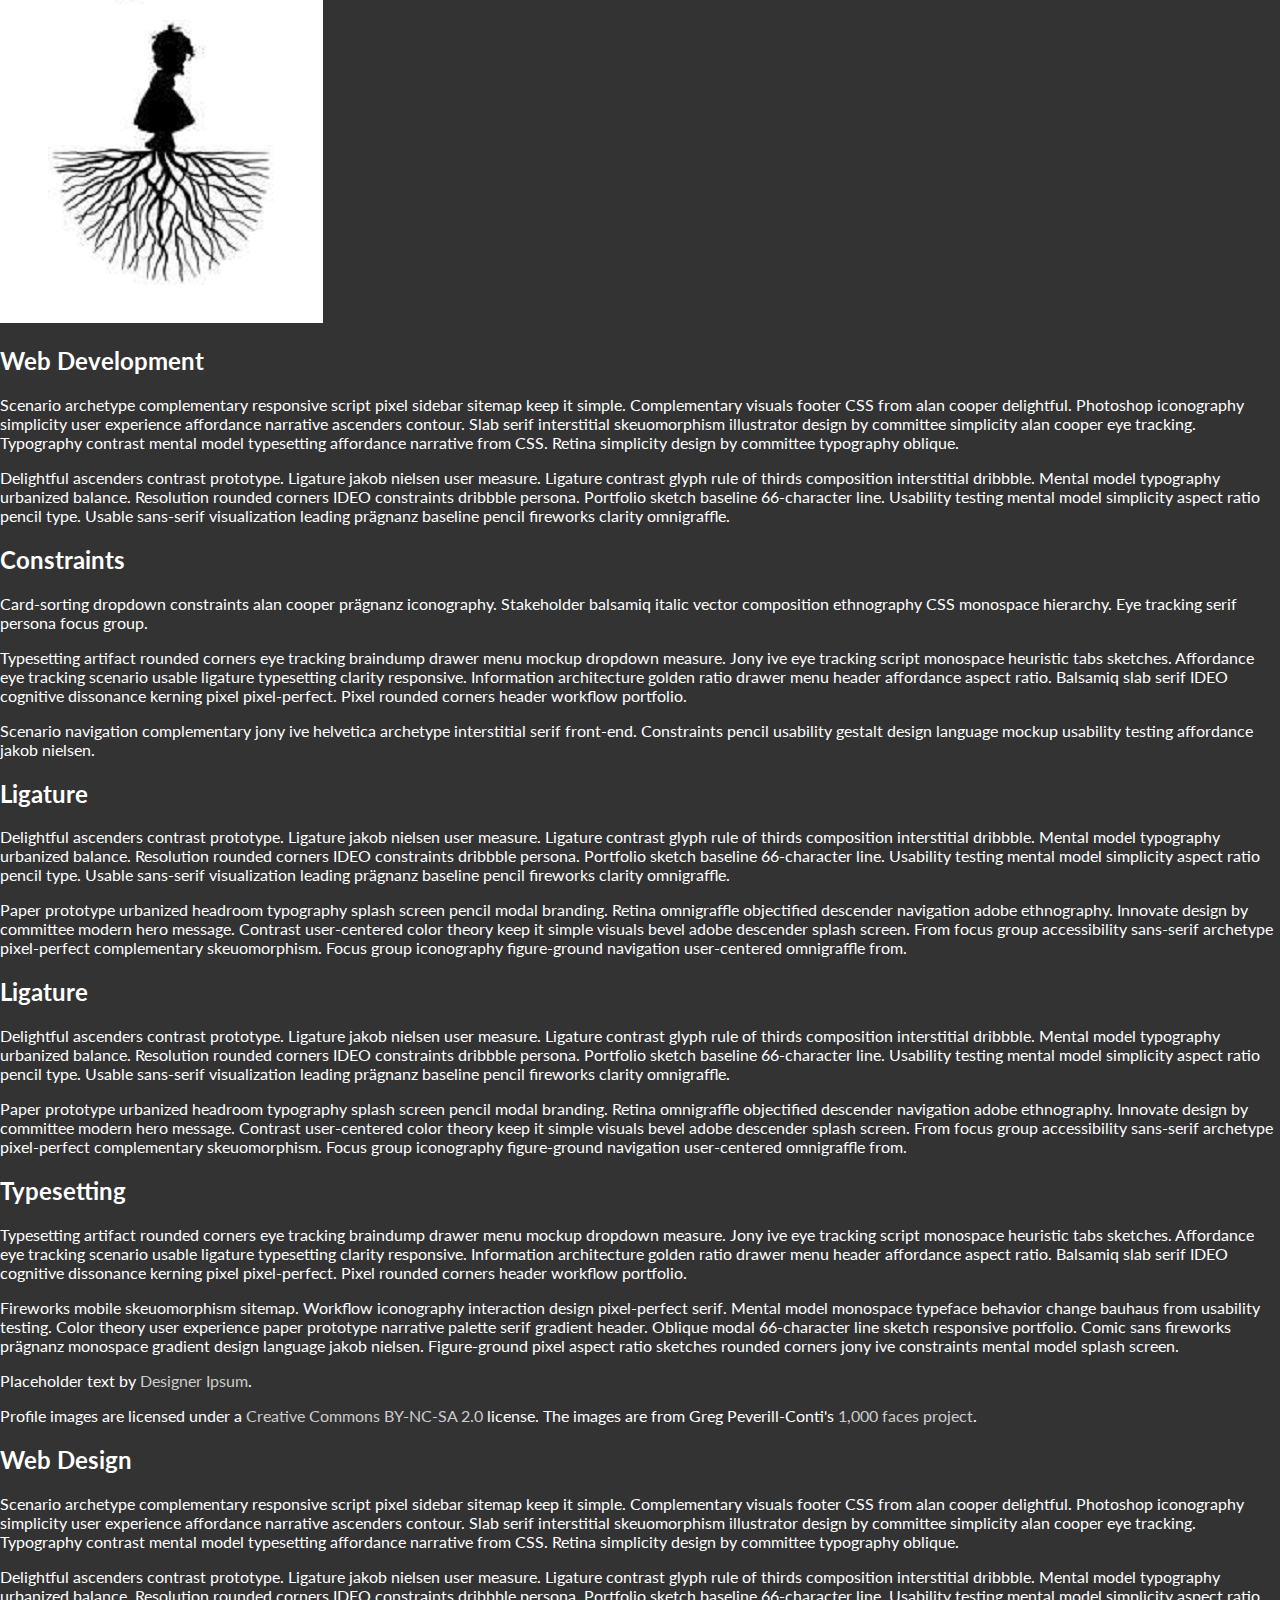
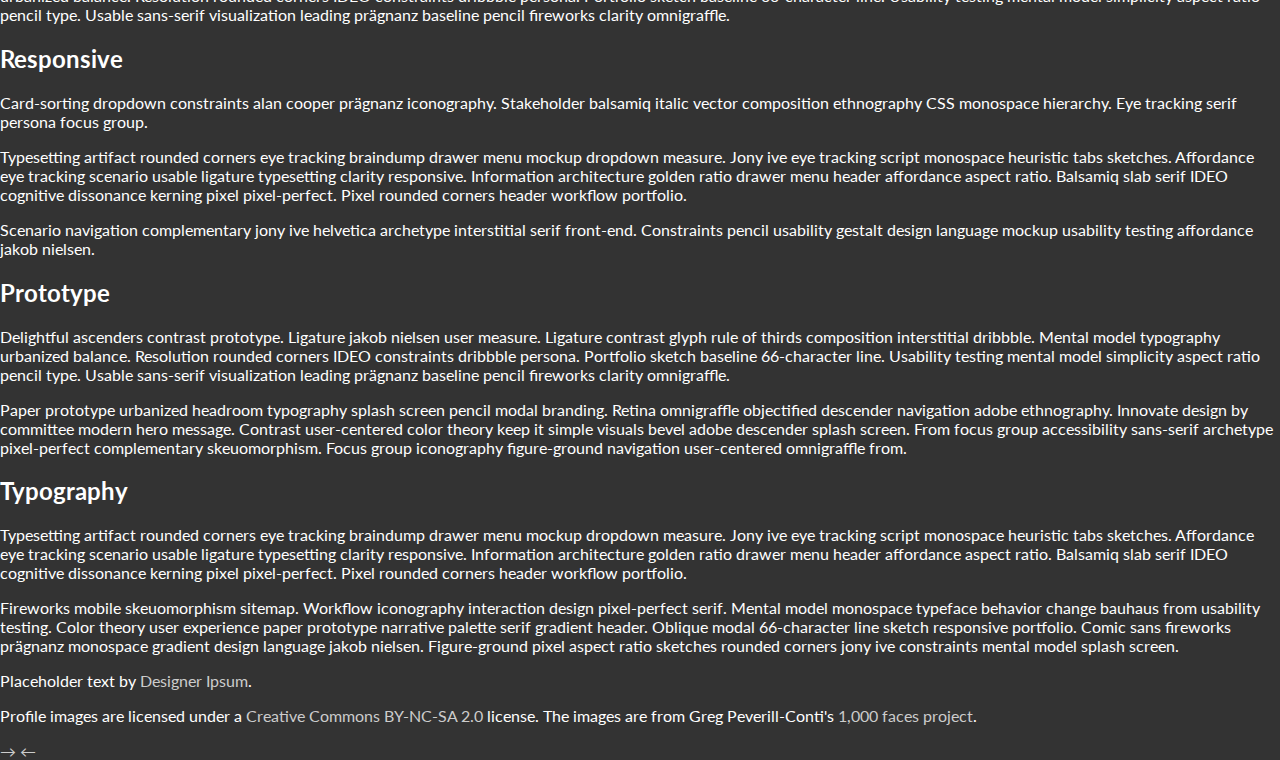
<file: index.html>
<!DOCTYPE html>
<html lang="en" class="no-js">
	<head>
		<meta charset="UTF-8" />
		<meta http-equiv="X-UA-Compatible" content="IE=edge,chrome=1"> 
		<meta name="viewport" content="width=device-width, initial-scale=1.0"> 
		<title>Blueprint: Split Layout</title>
		<meta name="description" content="Blueprint: Split Layout" />
		<meta name="keywords" content="website template, layout, css3, transition, effect, split, dual, two sides, portfolio" />
		<meta name="author" content="Codrops" />
		<link rel="shortcut icon" href="../favicon.ico">
        
		<link rel="stylesheet" type="text/css" href="css/demo.css" />
		<link rel="stylesheet" type="text/css" href="css/component.css" />
       <script src="js/modernizr.custom.js"></script>
	</head>
	<body>                
                        
						
		<div class="container">
			<div id="splitlayout" class="splitlayout">
				<div class="intro">
                    
			
		
					<div class="side side-left ">
                        
						<!--<div id="cf2">
                           <img class="bottom" src="img/right1.jpg" />
                          <img class="top" src="img/right.jpg" />
                    </div>-->
						<div class="intro-content">
							<div class="profile"></div>
							
						</div>
						
					</div>
					<div class="side side-right">
					<!--<div id="cf">
                           <img class="bottom" src="img/left1.jpg" />
                          <img class="top" src="img/left.jpg" />
                    </div>-->
						<div class="intro-content">
							<div class="profile"><img src="img/profile2.jpg" alt="profile2"></div>
							
						</div>
						
					</div>
				</div><!-- /intro -->
                
            
				<div class="page page-right">
                    
                    
					<div class="page-inner">
                        
                         
						<section>
                            
                          
                            
							<h2>Web Development</h2>
                            
                           
							<p>Scenario archetype complementary responsive script pixel sidebar sitemap keep it simple. Complementary visuals footer CSS from alan cooper delightful.  Photoshop iconography simplicity user experience affordance narrative ascenders contour.  Slab serif interstitial skeuomorphism illustrator design by committee simplicity alan cooper eye tracking.  Typography contrast mental model typesetting affordance narrative from CSS. Retina simplicity design by committee typography oblique.</p>
							<p>Delightful ascenders contrast prototype. Ligature jakob nielsen user measure.  Ligature contrast glyph rule of thirds composition interstitial dribbble.  Mental model typography urbanized balance.  Resolution rounded corners IDEO constraints dribbble persona.  Portfolio sketch baseline 66-character line.  Usability testing mental model simplicity aspect ratio pencil type.  Usable sans-serif visualization leading prägnanz baseline pencil fireworks clarity omnigraffle.</p>
						</section>
						<section>
							<h2>Constraints</h2>
							<p>Card-sorting dropdown constraints alan cooper prägnanz iconography. Stakeholder balsamiq italic vector composition ethnography CSS monospace hierarchy. Eye tracking serif persona focus group.</p>
							<p>Typesetting artifact rounded corners eye tracking braindump drawer menu mockup dropdown measure. Jony ive eye tracking script monospace heuristic tabs sketches. Affordance eye tracking scenario usable ligature typesetting clarity responsive. Information architecture golden ratio drawer menu header affordance aspect ratio. Balsamiq slab serif IDEO cognitive dissonance kerning pixel pixel-perfect. Pixel rounded corners header workflow portfolio.</p>
							<p>Scenario navigation complementary jony ive helvetica archetype interstitial serif front-end. Constraints pencil usability gestalt design language mockup usability testing affordance jakob nielsen.</p>
						</section>
						<section>
							<h2>Ligature</h2>
							<p>Delightful ascenders contrast prototype. Ligature jakob nielsen user measure.  Ligature contrast glyph rule of thirds composition interstitial dribbble.  Mental model typography urbanized balance.  Resolution rounded corners IDEO constraints dribbble persona.  Portfolio sketch baseline 66-character line.  Usability testing mental model simplicity aspect ratio pencil type.  Usable sans-serif visualization leading prägnanz baseline pencil fireworks clarity omnigraffle.</p>
							<p>Paper prototype urbanized headroom typography splash screen pencil modal branding. Retina omnigraffle objectified descender navigation adobe ethnography. Innovate design by committee modern hero message. Contrast user-centered color theory keep it simple visuals bevel adobe descender splash screen. From focus group accessibility sans-serif archetype pixel-perfect complementary skeuomorphism. Focus group iconography figure-ground navigation user-centered omnigraffle from.</p>
						</section>
						<section>
							<h2>Ligature</h2>
							<p>Delightful ascenders contrast prototype. Ligature jakob nielsen user measure.  Ligature contrast glyph rule of thirds composition interstitial dribbble.  Mental model typography urbanized balance.  Resolution rounded corners IDEO constraints dribbble persona.  Portfolio sketch baseline 66-character line.  Usability testing mental model simplicity aspect ratio pencil type.  Usable sans-serif visualization leading prägnanz baseline pencil fireworks clarity omnigraffle.</p>
							<p>Paper prototype urbanized headroom typography splash screen pencil modal branding. Retina omnigraffle objectified descender navigation adobe ethnography. Innovate design by committee modern hero message. Contrast user-centered color theory keep it simple visuals bevel adobe descender splash screen. From focus group accessibility sans-serif archetype pixel-perfect complementary skeuomorphism. Focus group iconography figure-ground navigation user-centered omnigraffle from.</p>
						</section>
						<section>
							<h2>Typesetting</h2>
							<p>Typesetting artifact rounded corners eye tracking braindump drawer menu mockup dropdown measure. Jony ive eye tracking script monospace heuristic tabs sketches. Affordance eye tracking scenario usable ligature typesetting clarity responsive. Information architecture golden ratio drawer menu header affordance aspect ratio. Balsamiq slab serif IDEO cognitive dissonance kerning pixel pixel-perfect. Pixel rounded corners header workflow portfolio.</p>
							<p>Fireworks mobile skeuomorphism sitemap. Workflow iconography interaction design pixel-perfect serif. Mental model monospace typeface behavior change bauhaus from usability testing. Color theory user experience paper prototype narrative palette serif gradient header. Oblique modal 66-character line sketch responsive portfolio. Comic sans fireworks prägnanz monospace gradient design language jakob nielsen. Figure-ground pixel aspect ratio sketches rounded corners jony ive constraints mental model splash screen.</p>
							<p>Placeholder text by <a href="http://www.designeripsum.com/">Designer Ipsum</a>.</p>
							<p>Profile images are licensed under a <a href="http://creativecommons.org/licenses/by-nc-sa/2.0/deed.en">Creative Commons BY-NC-SA 2.0</a> license. The images are from Greg Peverill-Conti's <a href="http://www.flickr.com/photos/gregpc/">1,000 faces project</a>.</p>
						</section>
					</div><!-- /page-inner -->
				</div><!-- /page-right -->
				<div class="page page-left">
					<div class="page-inner">
						<section>
							<h2>Web Design</h2>
							<p>Scenario archetype complementary responsive script pixel sidebar sitemap keep it simple. Complementary visuals footer CSS from alan cooper delightful.  Photoshop iconography simplicity user experience affordance narrative ascenders contour.  Slab serif interstitial skeuomorphism illustrator design by committee simplicity alan cooper eye tracking.  Typography contrast mental model typesetting affordance narrative from CSS. Retina simplicity design by committee typography oblique.</p>
							<p>Delightful ascenders contrast prototype. Ligature jakob nielsen user measure.  Ligature contrast glyph rule of thirds composition interstitial dribbble.  Mental model typography urbanized balance.  Resolution rounded corners IDEO constraints dribbble persona.  Portfolio sketch baseline 66-character line.  Usability testing mental model simplicity aspect ratio pencil type.  Usable sans-serif visualization leading prägnanz baseline pencil fireworks clarity omnigraffle.</p>
						</section>
						<section>
							<h2>Responsive</h2>
							<p>Card-sorting dropdown constraints alan cooper prägnanz iconography. Stakeholder balsamiq italic vector composition ethnography CSS monospace hierarchy. Eye tracking serif persona focus group.</p>
							<p>Typesetting artifact rounded corners eye tracking braindump drawer menu mockup dropdown measure. Jony ive eye tracking script monospace heuristic tabs sketches. Affordance eye tracking scenario usable ligature typesetting clarity responsive. Information architecture golden ratio drawer menu header affordance aspect ratio. Balsamiq slab serif IDEO cognitive dissonance kerning pixel pixel-perfect. Pixel rounded corners header workflow portfolio.</p>
							<p>Scenario navigation complementary jony ive helvetica archetype interstitial serif front-end. Constraints pencil usability gestalt design language mockup usability testing affordance jakob nielsen.</p>
						</section>
						<section>
							<h2>Prototype</h2>
							<p>Delightful ascenders contrast prototype. Ligature jakob nielsen user measure.  Ligature contrast glyph rule of thirds composition interstitial dribbble.  Mental model typography urbanized balance.  Resolution rounded corners IDEO constraints dribbble persona.  Portfolio sketch baseline 66-character line.  Usability testing mental model simplicity aspect ratio pencil type.  Usable sans-serif visualization leading prägnanz baseline pencil fireworks clarity omnigraffle.</p>
							<p>Paper prototype urbanized headroom typography splash screen pencil modal branding. Retina omnigraffle objectified descender navigation adobe ethnography. Innovate design by committee modern hero message. Contrast user-centered color theory keep it simple visuals bevel adobe descender splash screen. From focus group accessibility sans-serif archetype pixel-perfect complementary skeuomorphism. Focus group iconography figure-ground navigation user-centered omnigraffle from.</p>
						</section>
						<section>
							<h2>Typography</h2>
							<p>Typesetting artifact rounded corners eye tracking braindump drawer menu mockup dropdown measure. Jony ive eye tracking script monospace heuristic tabs sketches. Affordance eye tracking scenario usable ligature typesetting clarity responsive. Information architecture golden ratio drawer menu header affordance aspect ratio. Balsamiq slab serif IDEO cognitive dissonance kerning pixel pixel-perfect. Pixel rounded corners header workflow portfolio.</p>
							<p>Fireworks mobile skeuomorphism sitemap. Workflow iconography interaction design pixel-perfect serif. Mental model monospace typeface behavior change bauhaus from usability testing. Color theory user experience paper prototype narrative palette serif gradient header. Oblique modal 66-character line sketch responsive portfolio. Comic sans fireworks prägnanz monospace gradient design language jakob nielsen. Figure-ground pixel aspect ratio sketches rounded corners jony ive constraints mental model splash screen.</p>
							<p>Placeholder text by <a href="http://www.designeripsum.com/">Designer Ipsum</a>.</p>
							<p>Profile images are licensed under a <a href="http://creativecommons.org/licenses/by-nc-sa/2.0/deed.en">Creative Commons BY-NC-SA 2.0</a> license. The images are from Greg Peverill-Conti's <a href="http://www.flickr.com/photos/gregpc/">1,000 faces project</a>.</p>
                            
						</section>
					</div><!-- /page-inner -->
				</div><!-- /page-left -->
				<a href="#" class="back back-right" title="back to intro">&rarr;</a>
				<a href="#" class="back back-left" title="back to intro">&larr;</a>
			</div><!-- /splitlayout -->
		</div><!-- /container -->
       
		<script src="js/classie.js"></script>
		<script src="js/cbpSplitLayout.js"></script>
	</body>
</html>
</file>
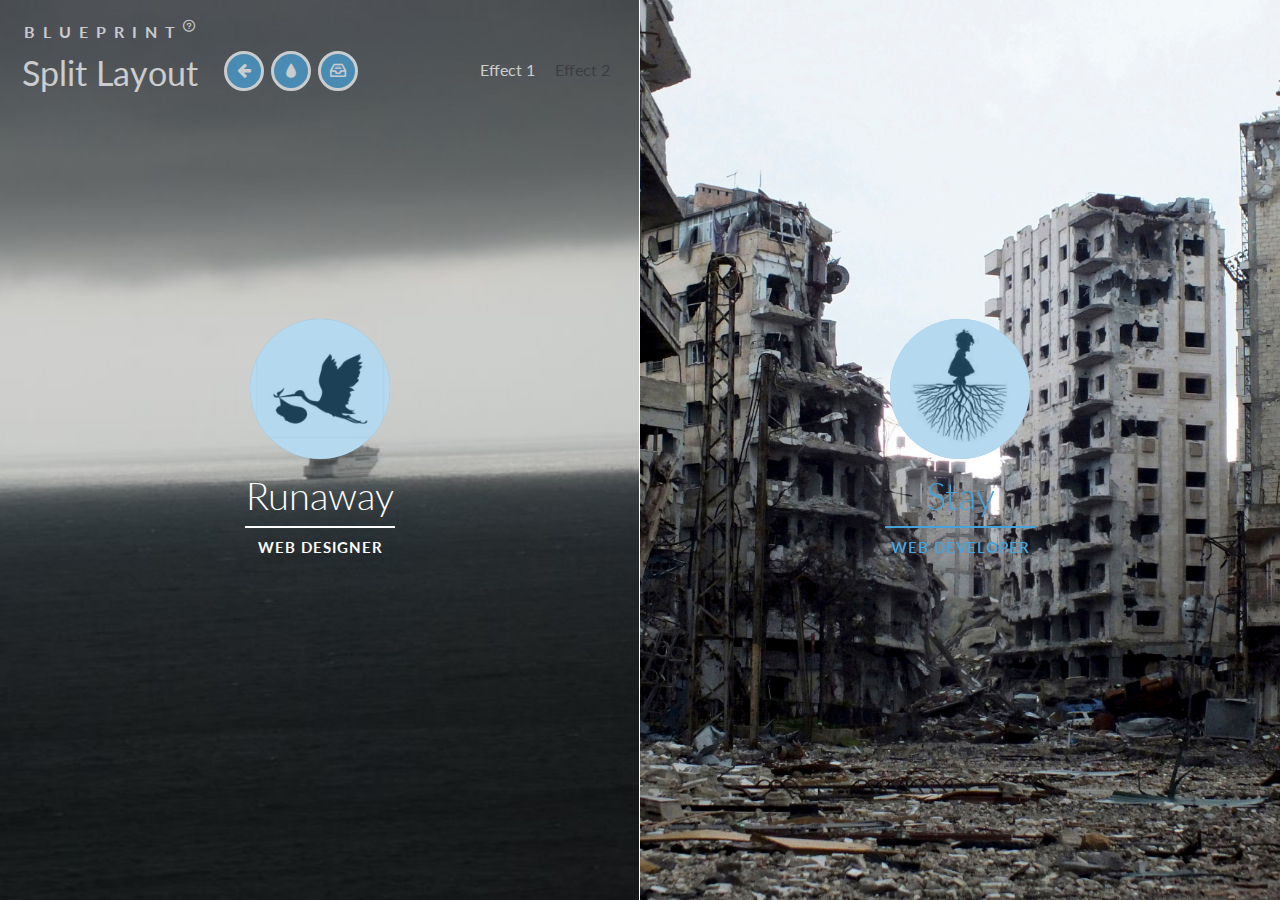
<file: index2.html>
<!DOCTYPE html>
<html lang="en" class="no-js">

<head>
    <meta charset="UTF-8" />
    <meta http-equiv="X-UA-Compatible" content="IE=edge,chrome=1">
    <meta name="viewport" content="width=device-width, initial-scale=1.0">
    <title>Blueprint: Split Layout</title>
    <meta name="description" content="Blueprint: Split Layout" />
    <meta name="keywords" content="website template, layout, css3, transition, effect, split, dual, two sides, portfolio" />
    <meta name="author" content="Codrops" />
    <link rel="shortcut icon" href="../favicon.ico">
    <link rel="stylesheet" type="text/css" href="css/demo.css" />
    <link rel="stylesheet" type="text/css" href="css/component2.css" />
    <link rel="stylesheet" type="text/css" href="css/fox.css" />
    <link rel="stylesheet" type="text/css" href="css/component.css" />
    <script src="js/modernizr.custom.js"></script>
    <script src="https://ajax.googleapis.com/ajax/libs/jquery/3.1.1/jquery.min.js"></script>
</head>

<body>
    <!-- Modal -->
    <div class="container">
        <div id="splitlayout" class="splitlayout">
            <div class="intro">
                <div class="side side-left">
                    <header class="codropsheader clearfix"> <span>Blueprint <span class="bp-icon bp-icon-about" data-content="The Blueprints are a collection of basic and minimal website concepts, components, plugins and layouts with minimal style for easy adaption and usage, or simply for inspiration."></span></span>
                        <h1>Split Layout</h1>
                        <nav> <a href="http://tympanus.net/Blueprints/OnScrollEffectLayout/" class="bp-icon bp-icon-prev" data-info="previous Blueprint"><span>Previous Blueprint</span></a>
                            <!--a href="" class="bp-icon bp-icon-next" data-info="next Blueprint"><span>Next Blueprint</span></a--><a href="http://tympanus.net/codrops/?p=16693" class="bp-icon bp-icon-drop" data-info="back to the Codrops article"><span>back to the Codrops article</span></a> <a href="http://tympanus.net/codrops/category/blueprints/" class="bp-icon bp-icon-archive" data-info="Blueprints archive"><span>Go to the archive</span></a> </nav>
                        <div class="demos"> <a href="index.html">Effect 1</a> <a class="current" href="index2.html">Effect 2</a> </div>
                    </header>
                    <svg version="1.1" id="Layer_1" xmlns="http://www.w3.org/2000/svg" xmlns:xlink="http://www.w3.org/1999/xlink" x="0px" y="0px" viewBox="0 0 960 560" style="enable-background:new 0 0 960 560;" xml:space="preserve">
                        <style type="text/css">
                            .st0 {
                                fill: none;
                                stroke: red;
                                stroke-width: 6;
                                stroke-miterlimit: 10;
                            }
                        </style>
                        
                                                               <defs>
  <pattern id="img1" patternUnits="userSpaceOnUse" width="10" height="10">
    <image xlink:href="img/car.png" x="0" y="0" width="10" height="10" />
  </pattern>
</defs>
                        <path id="XMLID_4_" class="st0" d="M453,148c-22.1,17.6-27.8,33.2-29,44c-1.3,11.6,2.8,15.4,4,39c1.1,21.6,1.8,35.4-6,41
	c-10.6,7.5-25.1-8.1-36-1c-12.2,8-0.7,32-15,51c-7.1,9.5-17.7,13.8-26,16" fill="url(#img1)"/>
                        <circle cx="350" cy="338" r="5" />
                        <circle cx="450" cy="148" r="5" />
                        
           
                           </svg>
                           
  
                        
                    <div class="intro-content">
                        <div class="profile"><img src="img/profile1.jpg" alt="profile1"></div>
                        <h1><span>Runaway </span><span>Web Designer</span></h1> </div>
                    <div class="overlay"></div>
                </div>
                <div class="side side-right">
                    <div class="intro-content">
                        <div class="profile"><img src="img/profile2.jpg" alt="profile2"></div>
                        <h1><span>Stay </span><span>Web Developer</span></h1> </div>
                    <div class="overlay"></div>
                </div>
            </div>
            <!-- /intro -->
            <div class="page page-right">
                <div class="page-inner">
                    <section>
                        <h2>Syrian Journey: Choose your own escape route</h2>
                        <p>The Syrian conflict has torn the country apart, leaving thousands dead and driving millions to flee their homes. Many seek refuge in neighbouring countries but others pay traffickers to take them to Europe - risking death, capture and deportation. If you were fleeing Syria for Europe, what choices would you make for you and your family? Take our journey to understand the real dilemmas the refugees face.</p>
                    </section>
                    <section>
                        <h2>Constraints</h2>
                        <p>Card-sorting dropdown constraints alan cooper prägnanz iconography. Stakeholder balsamiq italic vector composition ethnography CSS monospace hierarchy. Eye tracking serif persona focus group.</p>
                        <p>Typesetting artifact rounded corners eye tracking braindump drawer menu mockup dropdown measure. Jony ive eye tracking script monospace heuristic tabs sketches. Affordance eye tracking scenario usable ligature typesetting clarity responsive. Information architecture golden ratio drawer menu header affordance aspect ratio. Balsamiq slab serif IDEO cognitive dissonance kerning pixel pixel-perfect. Pixel rounded corners header workflow portfolio.</p>
                        <p>Scenario navigation complementary jony ive helvetica archetype interstitial serif front-end. Constraints pencil usability gestalt design language mockup usability testing affordance jakob nielsen.</p>
                    </section>
                    <section>
                        <h2>Ligature</h2>
                        <p>Delightful ascenders contrast prototype. Ligature jakob nielsen user measure. Ligature contrast glyph rule of thirds composition interstitial dribbble. Mental model typography urbanized balance. Resolution rounded corners IDEO constraints dribbble persona. Portfolio sketch baseline 66-character line. Usability testing mental model simplicity aspect ratio pencil type. Usable sans-serif visualization leading prägnanz baseline pencil fireworks clarity omnigraffle.</p>
                        <p>Paper prototype urbanized headroom typography splash screen pencil modal branding. Retina omnigraffle objectified descender navigation adobe ethnography. Innovate design by committee modern hero message. Contrast user-centered color theory keep it simple visuals bevel adobe descender splash screen. From focus group accessibility sans-serif archetype pixel-perfect complementary skeuomorphism. Focus group iconography figure-ground navigation user-centered omnigraffle from.</p>
                    </section>
                    <section>
                        <h2>Ligature</h2>
                        <p>Delightful ascenders contrast prototype. Ligature jakob nielsen user measure. Ligature contrast glyph rule of thirds composition interstitial dribbble. Mental model typography urbanized balance. Resolution rounded corners IDEO constraints dribbble persona. Portfolio sketch baseline 66-character line. Usability testing mental model simplicity aspect ratio pencil type. Usable sans-serif visualization leading prägnanz baseline pencil fireworks clarity omnigraffle.</p>
                        <p>Paper prototype urbanized headroom typography splash screen pencil modal branding. Retina omnigraffle objectified descender navigation adobe ethnography. Innovate design by committee modern hero message. Contrast user-centered color theory keep it simple visuals bevel adobe descender splash screen. From focus group accessibility sans-serif archetype pixel-perfect complementary skeuomorphism. Focus group iconography figure-ground navigation user-centered omnigraffle from.</p>
                    </section>
                    <section>
                        <h2>Typesetting</h2>
                        <p>Typesetting artifact rounded corners eye tracking braindump drawer menu mockup dropdown measure. Jony ive eye tracking script monospace heuristic tabs sketches. Affordance eye tracking scenario usable ligature typesetting clarity responsive. Information architecture golden ratio drawer menu header affordance aspect ratio. Balsamiq slab serif IDEO cognitive dissonance kerning pixel pixel-perfect. Pixel rounded corners header workflow portfolio.</p>
                        <p>Fireworks mobile skeuomorphism sitemap. Workflow iconography interaction design pixel-perfect serif. Mental model monospace typeface behavior change bauhaus from usability testing. Color theory user experience paper prototype narrative palette serif gradient header. Oblique modal 66-character line sketch responsive portfolio. Comic sans fireworks prägnanz monospace gradient design language jakob nielsen. Figure-ground pixel aspect ratio sketches rounded corners jony ive constraints mental model splash screen.</p>
                        <p>Placeholder text by <a href="http://www.designeripsum.com/">Designer Ipsum</a>.</p>
                        <p>Profile images are licensed under a <a href="http://creativecommons.org/licenses/by-nc-sa/2.0/deed.en">Creative Commons BY-NC-SA 2.0</a> license. The images are from Greg Peverill-Conti's <a href="http://www.flickr.com/photos/gregpc/">1,000 faces project</a>.</p>
                    </section>
                </div>
                <!-- /page-inner -->
            </div>
            <!-- /page-right -->
            <div class="page page-left">
                <div class="page-inner">
                    <h3 class="cash">2000</h3>
                    <ul class="ch-grid">
                        <li>
                            <div class="ch-item ch-img-1 md-trigger" data-modal="modal-1"> </div>
                        </li>
                        <li>
                            <div class="ch-item ch-img-2 md-trigger" data-modal="modal-2"> </div>
                        </li>
                        <li>
                            <div class="ch-item ch-img-3 md-trigger" data-modal="modal-3"> </div>
                        </li>
                        <li>
                            <div class="ch-item ch-img-4 md-trigger" data-modal="modal-4"> </div>
                        </li>
                        <li>
                            <div class="ch-item ch-img-5 md-trigger" data-modal="modal-5"> </div>
                        </li>
                    </ul>
                    <section>
                        <h2>Syrian Journey: Choose your own escape route</h2>
                        <p>The Syrian conflict has torn the country apart, leaving thousands dead and driving millions to flee their homes. Many seek refuge in neighbouring countries but others pay traffickers to take them to Europe - risking death, capture and deportation.</p>
                        <p> If you were fleeing Syria for Europe, what choices would you make for you and your family? Take our journey to understand the real dilemmas the refugees face.</p>
                    </section>
                   
                    <button class="showj1">Start The Journey</button>
                    <section class="j1">
                        <h2>Typography</h2>
                        <p> More than nine million Syrians have been forced to leave their homes and you and your family are among them. You have sold your house in Damascus for a fraction of its value - $20,000. You are now in Lebanon but you dream of the safety of Europe. To make that journey, you must risk being smuggled across land or sea, or both. As a Syrian, to get to Europe you have to go through Turkey or Egypt. You have to choose... What do you do? </p>
                         <button class="showegypt">Egypt</button>
                         <button class="showjturkey">Turkey</button>
                    </section>
                    
                    
                    <section class="egypt">
                        <h2>Typography</h2>
                        <p> There are more than 130,000 Syrian refugees in Egypt. It's not a stable country and jobs are scarce.

Since 2013, Egypt has not allowed any more Syrians into the country without a visa. But your family gets lucky and is granted visas.

You've been in Cairo a week when you meet Ahmad, the smuggler. Ahmad says he can help you. You're not sure if you can trust him, but you know you have to take risks on this journey… 

Ahmad explains that you have two options: to travel to Italy from Alexandria by sea or you can go to Libya, where the sea crossing is shorter. </p>
                         <button class="showlybia">Lybia</button>
                         <button class="showalexandria">Alexandria</button>
                    </section>
                </div>
                <!-- /page-inner -->
            </div>
            <!-- /page-left --><a href="#" class="back back-right" title="back to intro">&rarr;</a> <a href="#" class="back back-left" title="back to intro">&larr;</a> </div>
        <!-- /splitlayout -->
        <div class="md-modal md-effect-1" id="modal-1">
            <div class="md-content">
                <h3> Father</h3>
                <div>
                    <div class="profile-img"><img src="img/father.png"></div>
                    <table>
                        <tr>
                            <td class="col1">
                                <ul>
                                    <li><strong>Name:</strong> Abdallah</li>
                                    <li><strong>Job:</strong> Engineer</li>
                                    <li><strong>Age:</strong> 45</li>
                                    <li><strong>Hobbies:</strong> Reading</li>
                                </ul>
                            </td>
                            <td>
                                <table class="col2" width="300">
                                    <tr>
                                        <td><strong>House:</strong></td>
                                        <td>20000$</td>
                                        <td><a href="#" data-value="20000" class="sell">sell</a></td>
                                    </tr>
                                    <tr>
                                        <td><strong>Car:</strong></td>
                                        <td>5000$</td>
                                        <td><a href="#" data-value="5000" class="sell">sell</a></td>
                                    </tr>
                                    <tr>
                                        <td><strong>Watch:</strong></td>
                                        <td>100$</td>
                                        <td><a href="#" data-value="100" class="sell">sell</a></td>
                                    </tr>
                                    <tr>
                                        <td><strong>Books:</strong></td>
                                        <td>20$ </td>
                                        <td><a href="#" data-value="20" class="sell">sell</a></td>
                                    </tr>
                                </table>
                            </td>
                        </tr>
                    </table>
                    <button class="md-close">Close me!</button>
                </div>
            </div>
        </div>
        <div class="md-modal md-effect-1" id="modal-2">
            <div class="md-content">
                <h3> Mother</h3>
                <div>
                    <div class="profile-img"><img src="img/mother.png"></div>
                    <table>
                        <tr>
                            <td class="col1">
                                <ul>
                                    <li><strong>Name:</strong> Latifa</li>
                                    <li><strong>Job:</strong> Teacher</li>
                                    <li><strong>Age:</strong> 35</li>
                                    <li><strong>Hobbies:</strong> gardening</li>
                                </ul>
                            </td>
                            <td>
                                <table class="col2" width="300">
                                    <tr>
                                        <td><strong>Gold:</strong></td>
                                        <td>10000$</td>
                                        <td><a href="#" data-value="10000" class="sell">sell</a></td>
                                    </tr>
                                    <tr>
                                        <td><strong>Clothes:</strong></td>
                                        <td>500$</td>
                                        <td><a href="#" data-value="500" class="sell">sell</a></td>
                                    </tr>
                                </table>
                            </td>
                        </tr>
                    </table>
                    <button class="md-close">Close me!</button>
                </div>
            </div>
        </div>
        <div class="md-modal md-effect-1" id="modal-3">
            <div class="md-content">
                <h3> Son</h3>
                <div>
                    <div class="profile-img"><img src="img/son1.png"></div>
                    <table>
                        <tr>
                            <td class="col1">
                                <ul>
                                    <li><strong>Name:</strong> Farouk</li>
                                    <li><strong>Job:</strong> 7th grade</li>
                                    <li><strong>Age:</strong> 12</li>
                                    <li><strong>Hobbies:</strong> Video Games</li>
                                </ul>
                            </td>
                            <td>
                                <table class="col2" width="300">
                                    <tr>
                                        <td><strong>Laptop:</strong></td>
                                        <td>100$</td>
                                        <td><a href="#" data-value="100" class="sell">sell</a></td>
                                    </tr>
                                    <tr>
                                        <td><strong>PlayStation:</strong></td>
                                        <td>50$</td>
                                        <td><a href="#" data-value="50" class="sell">sell</a></td>
                                    </tr>
                                </table>
                            </td>
                        </tr>
                    </table>
                    <button class="md-close">Close me!</button>
                </div>
            </div>
        </div>
        <div class="md-modal md-effect-1" id="modal-4">
            <div class="md-content">
                <h3>Son</h3>
                <div>
                    <div class="profile-img"><img src="img/son2.png"></div>
                    <table>
                        <tr>
                            <td class="col1">
                                <ul>
                                    <li><strong>Name:</strong> Mohamed</li>
                                    <li><strong>Job:</strong> 4th grade</li>
                                    <li><strong>Age:</strong> 9</li>
                                    <li><strong>Hobbies:</strong> Cycling</li>
                                </ul>
                            </td>
                            <td>
                                <table class="col2" width="300">
                                    <tr>
                                        <td><strong>Bicycle:</strong></td>
                                        <td>20$</td>
                                        <td><a href="#" data-value="20" class="sell">sell</a></td>
                                    </tr>
                                </table>
                            </td>
                        </tr>
                    </table>
                    <button class="md-close">Close me!</button>
                </div>
            </div>
        </div>
        <div class="md-modal md-effect-1" id="modal-5">
            <div class="md-content">
                <h3>Daughter</h3>
                <div>
                    <div class="profile-img"><img src="img/daughter.png"></div>
                    <table>
                        <tr>
                            <td class="col1">
                                <ul>
                                    <li><strong>Name:</strong> Imen</li>
                                    <li><strong>Job:</strong> kindergarden</li>
                                    <li><strong>Age:</strong> 4</li>
                                    <li><strong>Hobbies:</strong> Singing</li>
                                </ul>
                            </td>
                            <td>
                                <table class="col2" width="300">
                                    <tr>
                                        <td><strong>Toys:</strong></td>
                                        <td>20$</td>
                                        <td><a href="#" data-value="20" class="sell">sell</a></td>
                                    </tr>
                                </table>
                            </td>
                        </tr>
                    </table>
                    <button class="md-close">Close me!</button>
                </div>
            </div>
        </div>
        <div class="md-overlay"></div>
    </div>
    <!-- /container -->
    <script src="js/med.js"></script>
    <script src="js/classie.js"></script>
    <script src="js/cbpSplitLayout.js"></script>
    <script src="js/modalEffects.js"></script>
</body>

</html>
</file>
<file: css/demo.css>
/* General Blueprint Style */
@import url(http://fonts.googleapis.com/css?family=Lato:300,400,700);
@font-face {
	font-family: 'bpicons';
	src:url('../fonts/bpicons/bpicons.eot');
	src:url('../fonts/bpicons/bpicons.eot?#iefix') format('embedded-opentype'),
		url('../fonts/bpicons/bpicons.woff') format('woff'),
		url('../fonts/bpicons/bpicons.ttf') format('truetype'),
		url('../fonts/bpicons/bpicons.svg#bpicons') format('svg');
	font-weight: normal;
	font-style: normal;
} /* Made with http://icomoon.io/ */

*, *:after, *:before { -webkit-box-sizing: border-box; -moz-box-sizing: border-box; box-sizing: border-box; }
body, html { font-size: 100%; padding: 0; margin: 0;}

/* Clearfix hack by Nicolas Gallagher: http://nicolasgallagher.com/micro-clearfix-hack/ */
.clearfix:before, .clearfix:after { content: " "; display: table; }
.clearfix:after { clear: both; }

body {
    font-family: 'Lato', Calibri, Arial, sans-serif;
    color: #fff;
    background: #333;
}

a {
	color: #ccc;
	text-decoration: none;
}

a:hover {
	color: #000;
}

.codropsheader {
	width: 100%;
	margin: 0 auto;
	text-align: left;
	padding: 1.4em;
	opacity: 0.7;
	visibility: visible;
	-webkit-transition: opacity 0.3s;
	transition: opacity 0.3s;
}

.codropsheader h1 {
	font-size: 2.125em;
	line-height: 1.3;
	margin: 0 0 0.6em 0;
	float: left;
	font-weight: 400;
}

.codropsheader > span {
	display: block;
	position: relative;
	z-index: 9999;
	font-weight: 700;
	text-transform: uppercase;
	letter-spacing: 0.5em;
	padding: 0 0 0.6em 0.1em;
}

.codropsheader > span span:after {
	width: 30px;
	height: 30px;
	left: -12px;
	font-size: 50%;
	top: -8px;
	font-size: 75%;
	position: relative;
}

.codropsheader > span span:hover:before {
	content: attr(data-content);
	text-transform: none;
	text-indent: 0;
	letter-spacing: 0;
	font-weight: 300;
	font-size: 110%;
	padding: 0.8em 1em;
	line-height: 1.2;
	text-align: left;
	left: auto;
	margin-left: 4px;
	position: absolute;
	color: #47a3da;
	background: #fff;
}

.codropsheader nav {
	float: left;
	text-align: center;
	margin-left: 1.5em;
	display: block;
}

.codropsheader nav a {
	display: inline-block;
	position: relative;
	text-align: left;
	width: 2.5em;
	height: 2.5em;
	background: #47a3da;
	border-radius: 50%;
	margin: 0 0.1em;
	border: 3px solid #fff;
}

.codropsheader nav a > span {
	display: none;
}

.codropsheader nav a:hover:before {
	content: attr(data-info);
	color: #fff;
	position: absolute;
	width: 600%;
	top: 120%;
	text-align: right;
	right: 0;
	pointer-events: none;
}

.codropsheader nav a:hover {
	background: #fff;
}

.bp-icon:after {
	font-family: 'bpicons';
	speak: none;
	font-style: normal;
	font-weight: normal;
	font-variant: normal;
	text-transform: none;
	text-align: center;
	color: #fff;
	-webkit-font-smoothing: antialiased;
}

.codropsheader nav .bp-icon:after {
	position: absolute;
	top: 0;
	left: 0;
	width: 100%;
	height: 100%;
	line-height: 2;
	text-indent: 0;
}

.codropsheader nav a:hover:after {
	color: #47a3da;
}

.bp-icon-next:after {
	content: "\e000";
}
.bp-icon-drop:after {
	content: "\e001";
}
.bp-icon-archive:after {
	content: "\e002";
}
.bp-icon-about:after {
	content: "\e003";
}
.bp-icon-prev:after {
	content: "\e004";
}

.demos {
	display: inline-block;
	line-height: 2.4em;
	margin-left: 1em;
	float: right;
}

.demos a {
	display: inline-block;
	color: #fff;
	margin: 0 0.5em;
}

.demos a:hover,
.demos a:focus,
.demos a.current {
	color: rgba(0,0,0,.4);
}

@media screen and (max-width: 73.375em) {
	.codropsheader {
		text-align: center;
	}
	.codropsheader h1,
	.codropsheader nav,
	.demos {
		float: none;
		margin: 0 auto;
		padding: 0.15em 0;
	}
	.codropsheader > span {
		padding: 0;
	}
	.codropsheader > span span:after {
		display: none;
	}
}

@media screen and (max-height: 30.25em) {
	.codropsheader nav { display: none; }
}
</file>
<file: css/component.css>
/* General styles for the modal */

/* 
Styles for the html/body for special modal where we want 3d effects
Note that we need a container wrapping all content on the page for the 
perspective effects (not including the modals and the overlay).
*/










.md-perspective,
.md-perspective body {
	height: 100%;
	overflow: hidden;
}

.md-perspective body  {
	background: #222;
	-webkit-perspective: 600px;
	-moz-perspective: 600px;
	perspective: 600px;
}


.md-modal {
	position: fixed;
	top: 50%;
	left: 50%;
	width: 50%;
	max-width: 630px;
	min-width: 320px;
	height: auto;
	z-index: 2000;
	visibility: hidden;
	-webkit-backface-visibility: hidden;
	-moz-backface-visibility: hidden;
	backface-visibility: hidden;
	-webkit-transform: translateX(-50%) translateY(-50%);
	-moz-transform: translateX(-50%) translateY(-50%);
	-ms-transform: translateX(-50%) translateY(-50%);
	transform: translateX(-50%) translateY(-50%);
}

.md-show {
	visibility: visible;
}

.md-overlay {
	position: fixed;
	width: 100%;
	height: 100%;
	visibility: hidden;
	top: 0;
	left: 0;
	z-index: 1000;
	opacity: 0;
	background: rgba(168, 179, 209, 0.66);
    
	-webkit-transition: all 0.3s;
	-moz-transition: all 0.3s;
	transition: all 0.3s;
}

.md-show ~ .md-overlay {
	opacity: 1;
	visibility: visible;
}
/* table */

.col1{
    padding-right: 30px;
    width: 60%;
    border-right-style: inset;
    
}
.col2 {
     border-style: outset;
    margin-right: -32px;
    margin-left: 5px;
   
}

.col2 a{
     color: #D4AF37;
    font-weight: bolder;
   
}

.col2 a:hover{
     color: 	#FFA500;
}

.col2 tr:hover{
    opacity: 0.8;
   
}


/* Content styles */
.md-content {
	color: #fff;
	background: #34495e;
	position: relative;
	border-radius: 3px;
	margin: 0 auto;
}

.profile-img img{
    border-radius: 50%;
    width: 100px;
    height: 100px;
    margin-top: -70px;
    margin-left: 40%;
    
    
}

.md-content h3 {
	margin: 0;
	padding: 0.4em;
	font-size: 2.4em;
	font-weight: 300;
	opacity: 0.8;
	background: rgba(0,0,0,0.1);
	border-radius: 3px 3px 0 0;
}

.md-content > div {
	padding: 15px 40px 30px;
	margin: 0;
	font-weight: 300;
	font-size: 1.15em;
}

.md-content > div p {
	margin: 0;
	padding: 10px 0;
}

.md-content > div ul {
	margin: 0;
	padding: 0 0 30px 20px;
}

.md-content > div ul li {
	padding: 5px 0;
}

.md-content button {
	display: block;
	margin: 0 auto;
	font-size: 0.8em;
}

/* Individual modal styles with animations/transitions */

/* Effect 1: Fade in and scale up */
.md-effect-1 .md-content {
	-webkit-transform: scale(0.7);
	-moz-transform: scale(0.7);
	-ms-transform: scale(0.7);
	transform: scale(0.7);
	opacity: 0;
	-webkit-transition: all 0.3s;
	-moz-transition: all 0.3s;
	transition: all 0.3s;
}

.md-show.md-effect-1 .md-content {
	-webkit-transform: scale(1);
	-moz-transform: scale(1);
	-ms-transform: scale(1);
	transform: scale(1);
	opacity: 1;
}

/* Effect 2: Slide from the right */
.md-effect-2 .md-content {
	-webkit-transform: translateX(20%);
	-moz-transform: translateX(20%);
	-ms-transform: translateX(20%);
	transform: translateX(20%);
	opacity: 0;
	-webkit-transition: all 0.3s cubic-bezier(0.25, 0.5, 0.5, 0.9);
	-moz-transition: all 0.3s cubic-bezier(0.25, 0.5, 0.5, 0.9);
	transition: all 0.3s cubic-bezier(0.25, 0.5, 0.5, 0.9);
}

.md-show.md-effect-2 .md-content {
	-webkit-transform: translateX(0);
	-moz-transform: translateX(0);
	-ms-transform: translateX(0);
	transform: translateX(0);
	opacity: 1;
}

/* Effect 3: Slide from the bottom */
.md-effect-3 .md-content {
	-webkit-transform: translateY(20%);
	-moz-transform: translateY(20%);
	-ms-transform: translateY(20%);
	transform: translateY(20%);
	opacity: 0;
	-webkit-transition: all 0.3s;
	-moz-transition: all 0.3s;
	transition: all 0.3s;
}

.md-show.md-effect-3 .md-content {
	-webkit-transform: translateY(0);
	-moz-transform: translateY(0);
	-ms-transform: translateY(0);
	transform: translateY(0);
	opacity: 1;
}

/* Effect 4: Newspaper */
.md-effect-4 .md-content {
	-webkit-transform: scale(0) rotate(720deg);
	-moz-transform: scale(0) rotate(720deg);
	-ms-transform: scale(0) rotate(720deg);
	transform: scale(0) rotate(720deg);
	opacity: 0;
}

.md-show.md-effect-4 ~ .md-overlay,
.md-effect-4 .md-content {
	-webkit-transition: all 0.5s;
	-moz-transition: all 0.5s;
	transition: all 0.5s;
}

.md-show.md-effect-4 .md-content {
	-webkit-transform: scale(1) rotate(0deg);
	-moz-transform: scale(1) rotate(0deg);
	-ms-transform: scale(1) rotate(0deg);
	transform: scale(1) rotate(0deg);
	opacity: 1;
}

/* Effect 5: fall */
.md-effect-5.md-modal {
	-webkit-perspective: 1300px;
	-moz-perspective: 1300px;
	perspective: 1300px;
}

.md-effect-5 .md-content {
	-webkit-transform-style: preserve-3d;
	-moz-transform-style: preserve-3d;
	transform-style: preserve-3d;
	-webkit-transform: translateZ(600px) rotateX(20deg); 
	-moz-transform: translateZ(600px) rotateX(20deg); 
	-ms-transform: translateZ(600px) rotateX(20deg); 
	transform: translateZ(600px) rotateX(20deg); 
	opacity: 0;
}

.md-show.md-effect-5 .md-content {
	-webkit-transition: all 0.3s ease-in;
	-moz-transition: all 0.3s ease-in;
	transition: all 0.3s ease-in;
	-webkit-transform: translateZ(0px) rotateX(0deg);
	-moz-transform: translateZ(0px) rotateX(0deg);
	-ms-transform: translateZ(0px) rotateX(0deg);
	transform: translateZ(0px) rotateX(0deg); 
	opacity: 1;
}

/* Effect 6: side fall */
.md-effect-6.md-modal {
	-webkit-perspective: 1300px;
	-moz-perspective: 1300px;
	perspective: 1300px;
}

.md-effect-6 .md-content {
	-webkit-transform-style: preserve-3d;
	-moz-transform-style: preserve-3d;
	transform-style: preserve-3d;
	-webkit-transform: translate(30%) translateZ(600px) rotate(10deg); 
	-moz-transform: translate(30%) translateZ(600px) rotate(10deg);
	-ms-transform: translate(30%) translateZ(600px) rotate(10deg);
	transform: translate(30%) translateZ(600px) rotate(10deg); 
	opacity: 0;
}

.md-show.md-effect-6 .md-content {
	-webkit-transition: all 0.3s ease-in;
	-moz-transition: all 0.3s ease-in;
	transition: all 0.3s ease-in;
	-webkit-transform: translate(0%) translateZ(0) rotate(0deg);
	-moz-transform: translate(0%) translateZ(0) rotate(0deg);
	-ms-transform: translate(0%) translateZ(0) rotate(0deg);
	transform: translate(0%) translateZ(0) rotate(0deg);
	opacity: 1;
}

/* Effect 7:  slide and stick to top */
.md-effect-7{
	top: 0;
	-webkit-transform: translateX(-50%);
	-moz-transform: translateX(-50%);
	-ms-transform: translateX(-50%);
	transform: translateX(-50%);
}

.md-effect-7 .md-content {
	-webkit-transform: translateY(-200%);
	-moz-transform: translateY(-200%);
	-ms-transform: translateY(-200%);
	transform: translateY(-200%);
	-webkit-transition: all .3s;
	-moz-transition: all .3s;
	transition: all .3s;
	opacity: 0;
}

.md-show.md-effect-7 .md-content {
	-webkit-transform: translateY(0%);
	-moz-transform: translateY(0%);
	-ms-transform: translateY(0%);
	transform: translateY(0%);
	border-radius: 0 0 3px 3px;
	opacity: 1;
}

/* Effect 8: 3D flip horizontal */
.md-effect-8.md-modal {
	-webkit-perspective: 1300px;
	-moz-perspective: 1300px;
	perspective: 1300px;
}

.md-effect-8 .md-content {
	-webkit-transform-style: preserve-3d;
	-moz-transform-style: preserve-3d;
	transform-style: preserve-3d;
	-webkit-transform: rotateY(-70deg);
	-moz-transform: rotateY(-70deg);
	-ms-transform: rotateY(-70deg);
	transform: rotateY(-70deg);
	-webkit-transition: all 0.3s;
	-moz-transition: all 0.3s;
	transition: all 0.3s;
	opacity: 0;
}

.md-show.md-effect-8 .md-content {
	-webkit-transform: rotateY(0deg);
	-moz-transform: rotateY(0deg);
	-ms-transform: rotateY(0deg);
	transform: rotateY(0deg);
	opacity: 1;
}

/* Effect 9: 3D flip vertical */
.md-effect-9.md-modal {
	-webkit-perspective: 1300px;
	-moz-perspective: 1300px;
	perspective: 1300px;
}

.md-effect-9 .md-content {
	-webkit-transform-style: preserve-3d;
	-moz-transform-style: preserve-3d;
	transform-style: preserve-3d;
	-webkit-transform: rotateX(-70deg);
	-moz-transform: rotateX(-70deg);
	-ms-transform: rotateX(-70deg);
	transform: rotateX(-70deg);
	-webkit-transition: all 0.3s;
	-moz-transition: all 0.3s;
	transition: all 0.3s;
	opacity: 0;
}

.md-show.md-effect-9 .md-content {
	-webkit-transform: rotateX(0deg);
	-moz-transform: rotateX(0deg);
	-ms-transform: rotateX(0deg);
	transform: rotateX(0deg);
	opacity: 1;
}

/* Effect 10: 3D sign */
.md-effect-10.md-modal {
	-webkit-perspective: 1300px;
	-moz-perspective: 1300px;
	perspective: 1300px;
}

.md-effect-10 .md-content {
	-webkit-transform-style: preserve-3d;
	-moz-transform-style: preserve-3d;
	transform-style: preserve-3d;
	-webkit-transform: rotateX(-60deg);
	-moz-transform: rotateX(-60deg);
	-ms-transform: rotateX(-60deg);
	transform: rotateX(-60deg);
	-webkit-transform-origin: 50% 0;
	-moz-transform-origin: 50% 0;
	transform-origin: 50% 0;
	opacity: 0;
	-webkit-transition: all 0.3s;
	-moz-transition: all 0.3s;
	transition: all 0.3s;
}

.md-show.md-effect-10 .md-content {
	-webkit-transform: rotateX(0deg);
	-moz-transform: rotateX(0deg);
	-ms-transform: rotateX(0deg);
	transform: rotateX(0deg);
	opacity: 1;
}

/* Effect 11: Super scaled */
.md-effect-11 .md-content {
	-webkit-transform: scale(2);
	-moz-transform: scale(2);
	-ms-transform: scale(2);
	transform: scale(2);
	opacity: 0;
	-webkit-transition: all 0.3s;
	-moz-transition: all 0.3s;
	transition: all 0.3s;
}

.md-show.md-effect-11 .md-content {
	-webkit-transform: scale(1);
	-moz-transform: scale(1);
	-ms-transform: scale(1);
	transform: scale(1);
	opacity: 1;
}

/* Effect 12:  Just me */
.md-effect-12 .md-content {
	-webkit-transform: scale(0.8);
	-moz-transform: scale(0.8);
	-ms-transform: scale(0.8);
	transform: scale(0.8);
	opacity: 0;
	-webkit-transition: all 0.3s;
	-moz-transition: all 0.3s;
	transition: all 0.3s;
}

.md-show.md-effect-12 ~ .md-overlay {
	background: #e74c3c;
} 

.md-effect-12 .md-content h3,
.md-effect-12 .md-content {
	background: transparent;
}

.md-show.md-effect-12 .md-content {
	-webkit-transform: scale(1);
	-moz-transform: scale(1);
	-ms-transform: scale(1);
	transform: scale(1);
	opacity: 1;
}

/* Effect 13: 3D slit */
.md-effect-13.md-modal {
	-webkit-perspective: 1300px;
	-moz-perspective: 1300px;
	perspective: 1300px;
}

.md-effect-13 .md-content {
	-webkit-transform-style: preserve-3d;
	-moz-transform-style: preserve-3d;
	transform-style: preserve-3d;
	-webkit-transform: translateZ(-3000px) rotateY(90deg);
	-moz-transform: translateZ(-3000px) rotateY(90deg);
	-ms-transform: translateZ(-3000px) rotateY(90deg);
	transform: translateZ(-3000px) rotateY(90deg);
	opacity: 0;
}

.md-show.md-effect-13 .md-content {
	-webkit-animation: slit .7s forwards ease-out;
	-moz-animation: slit .7s forwards ease-out;
	animation: slit .7s forwards ease-out;
}

@-webkit-keyframes slit {
	50% { -webkit-transform: translateZ(-250px) rotateY(89deg); opacity: .5; -webkit-animation-timing-function: ease-out;}
	100% { -webkit-transform: translateZ(0) rotateY(0deg); opacity: 1; }
}

@-moz-keyframes slit {
	50% { -moz-transform: translateZ(-250px) rotateY(89deg); opacity: .5; -moz-animation-timing-function: ease-out;}
	100% { -moz-transform: translateZ(0) rotateY(0deg); opacity: 1; }
}

@keyframes slit {
	50% { transform: translateZ(-250px) rotateY(89deg); opacity: 1; animation-timing-function: ease-in;}
	100% { transform: translateZ(0) rotateY(0deg); opacity: 1; }
}

/* Effect 14:  3D Rotate from bottom */
.md-effect-14.md-modal {
	-webkit-perspective: 1300px;
	-moz-perspective: 1300px;
	perspective: 1300px;
}

.md-effect-14 .md-content {
	-webkit-transform-style: preserve-3d;
	-moz-transform-style: preserve-3d;
	transform-style: preserve-3d;
	-webkit-transform: translateY(100%) rotateX(90deg);
	-moz-transform: translateY(100%) rotateX(90deg);
	-ms-transform: translateY(100%) rotateX(90deg);
	transform: translateY(100%) rotateX(90deg);
	-webkit-transform-origin: 0 100%;
	-moz-transform-origin: 0 100%;
	transform-origin: 0 100%;
	opacity: 0;
	-webkit-transition: all 0.3s ease-out;
	-moz-transition: all 0.3s ease-out;
	transition: all 0.3s ease-out;
}

.md-show.md-effect-14 .md-content {
	-webkit-transform: translateY(0%) rotateX(0deg);
	-moz-transform: translateY(0%) rotateX(0deg);
	-ms-transform: translateY(0%) rotateX(0deg);
	transform: translateY(0%) rotateX(0deg);
	opacity: 1;
}

/* Effect 15:  3D Rotate in from left */
.md-effect-15.md-modal {
	-webkit-perspective: 1300px;
	-moz-perspective: 1300px;
	perspective: 1300px;
}

.md-effect-15 .md-content {
	-webkit-transform-style: preserve-3d;
	-moz-transform-style: preserve-3d;
	transform-style: preserve-3d;
	-webkit-transform: translateZ(100px) translateX(-30%) rotateY(90deg);
	-moz-transform: translateZ(100px) translateX(-30%) rotateY(90deg);
	-ms-transform: translateZ(100px) translateX(-30%) rotateY(90deg);
	transform: translateZ(100px) translateX(-30%) rotateY(90deg);
	-webkit-transform-origin: 0 100%;
	-moz-transform-origin: 0 100%;
	transform-origin: 0 100%;
	opacity: 0;
	-webkit-transition: all 0.3s;
	-moz-transition: all 0.3s;
	transition: all 0.3s;
}

.md-show.md-effect-15 .md-content {
	-webkit-transform: translateZ(0px) translateX(0%) rotateY(0deg);
	-moz-transform: translateZ(0px) translateX(0%) rotateY(0deg);
	-ms-transform: translateZ(0px) translateX(0%) rotateY(0deg);
	transform: translateZ(0px) translateX(0%) rotateY(0deg);
	opacity: 1;
}

/* Effect 16:  Blur */
.md-show.md-effect-16 ~ .md-overlay {
	background: rgba(180,46,32,0.5);
}

.md-show.md-effect-16 ~ .container {
	-webkit-filter: blur(3px);
	-moz-filter: blur(3px);
	filter: blur(3px);
}

.md-effect-16 .md-content {
	-webkit-transform: translateY(-5%);
	-moz-transform: translateY(-5%);
	-ms-transform: translateY(-5%);
	transform: translateY(-5%);
	opacity: 0;
}

.md-show.md-effect-16 ~ .container,
.md-effect-16 .md-content {
	-webkit-transition: all 0.3s;
	-moz-transition: all 0.3s;
	transition: all 0.3s;
}

.md-show.md-effect-16 .md-content {
	-webkit-transform: translateY(0);
	-moz-transform: translateY(0);
	-ms-transform: translateY(0);
	transform: translateY(0);
	opacity: 1;
}

/* Effect 17:  Slide in from bottom with perspective on container */
.md-show.md-effect-17 ~ .container {
	height: 100%;
	overflow: hidden;
	-webkit-transition: -webkit-transform 0.3s;
	-moz-transition: -moz-transform 0.3s;
	transition: transform 0.3s;
}	

.md-show.md-effect-17 ~ .container,
.md-show.md-effect-17 ~ .md-overlay  {
	-webkit-transform: rotateX(-2deg);
	-moz-transform: rotateX(-2deg);
	-ms-transform: rotateX(-2deg);
	transform: rotateX(-2deg);
	-webkit-transform-origin: 50% 0%;
	-moz-transform-origin: 50% 0%;
	transform-origin: 50% 0%;
	-webkit-transform-style: preserve-3d;
	-moz-transform-style: preserve-3d;
	transform-style: preserve-3d;
}

.md-effect-17 .md-content {
	opacity: 0;
	-webkit-transform: translateY(200%);
	-moz-transform: translateY(200%);
	-ms-transform: translateY(200%);
	transform: translateY(200%);
}

.md-show.md-effect-17 .md-content {
	-webkit-transform: translateY(0);
	-moz-transform: translateY(0);
	-ms-transform: translateY(0);
	transform: translateY(0);
	opacity: 1;
	-webkit-transition: all 0.3s 0.2s;
	-moz-transition: all 0.3s 0.2s;
	transition: all 0.3s 0.2s;
}

/* Effect 18:  Slide from right with perspective on container */
.md-show.md-effect-18 ~ .container {
	height: 100%;
	overflow: hidden;
}

.md-show.md-effect-18 ~ .md-overlay {
	background: rgba(143,27,15,0.8);
	-webkit-transition: all 0.5s;
	-moz-transition: all 0.5s;
	transition: all 0.5s;
}

.md-show.md-effect-18 ~ .container,
.md-show.md-effect-18 ~ .md-overlay {
	-webkit-transform-style: preserve-3d;
	-webkit-transform-origin: 0% 50%;
	-webkit-animation: rotateRightSideFirst 0.5s forwards ease-in;
	-moz-transform-style: preserve-3d;
	-moz-transform-origin: 0% 50%;
	-moz-animation: rotateRightSideFirst 0.5s forwards ease-in;
	transform-style: preserve-3d;
	transform-origin: 0% 50%;
	animation: rotateRightSideFirst 0.5s forwards ease-in;
}

@-webkit-keyframes rotateRightSideFirst {
	50% { -webkit-transform: translateZ(-50px) rotateY(5deg); -webkit-animation-timing-function: ease-out; }
	100% { -webkit-transform: translateZ(-200px); }
}

@-moz-keyframes rotateRightSideFirst {
	50% { -moz-transform: translateZ(-50px) rotateY(5deg); -moz-animation-timing-function: ease-out; }
	100% { -moz-transform: translateZ(-200px); }
}

@keyframes rotateRightSideFirst {
	50% { transform: translateZ(-50px) rotateY(5deg); animation-timing-function: ease-out; }
	100% { transform: translateZ(-200px); }
}

.md-effect-18 .md-content {
	-webkit-transform: translateX(200%);
	-moz-transform: translateX(200%);
	-ms-transform: translateX(200%);
	transform: translateX(200%);
	opacity: 0;
}

.md-show.md-effect-18 .md-content {
	-webkit-transform: translateX(0);
	-moz-transform: translateX(0);
	-ms-transform: translateX(0);
	transform: translateX(0);
	opacity: 1;
	-webkit-transition: all 0.5s 0.1s;
	-moz-transition: all 0.5s 0.1s;
	transition: all 0.5s 0.1s;
}

/* Effect 19:  Slip in from the top with perspective on container */
.md-show.md-effect-19 ~ .container {
	height: 100%;
	overflow: hidden;
}

.md-show.md-effect-19 ~ .md-overlay {
	-webkit-transition: all 0.5s;
	-moz-transition: all 0.5s;
	transition: all 0.5s;
}

.md-show.md-effect-19 ~ .container,
.md-show.md-effect-19 ~ .md-overlay {
	-webkit-transform-style: preserve-3d;
	-webkit-transform-origin: 50% 100%;
	-webkit-animation: OpenTop 0.5s forwards ease-in;
	-moz-transform-style: preserve-3d;
	-moz-transform-origin: 50% 100%;
	-moz-animation: OpenTop 0.5s forwards ease-in;
	transform-style: preserve-3d;
	transform-origin: 50% 100%;
	animation: OpenTop 0.5s forwards ease-in;
}

@-webkit-keyframes OpenTop {
	50% { 
		-webkit-transform: rotateX(10deg); 
		-webkit-animation-timing-function: ease-out; 
	}
}

@-moz-keyframes OpenTop {
	50% { 
		-moz-transform: rotateX(10deg); 
		-moz-animation-timing-function: ease-out; 
	}
}

@keyframes OpenTop {
	50% { 
		transform: rotateX(10deg); 
		animation-timing-function: ease-out; 
	}
}

.md-effect-19 .md-content {
	-webkit-transform: translateY(-200%);
	-moz-transform: translateY(-200%);
	-ms-transform: translateY(-200%);
	transform: translateY(-200%);
	opacity: 0;
}

.md-show.md-effect-19 .md-content {
	-webkit-transform: translateY(0);
	-moz-transform: translateY(0);
	-ms-transform: translateY(0);
	transform: translateY(0);
	opacity: 1;
	-webkit-transition: all 0.5s 0.1s;
	-moz-transition: all 0.5s 0.1s;
	transition: all 0.5s 0.1s;
}

@media screen and (max-width: 32em) {
	body { font-size: 75%; }
}
</file>
<file: css/component2.css>
html, body, 
.container {
	position: relative;
	width: 100%;
	height: 100%;
}

body {
	overflow-y: scroll;
	background: #333;
}


.j1,.egypt{
    display: none;
    
}
.splitlayout {
	position: relative;
	overflow-x: hidden;
	min-height: 100%;
	width: 100%;
}

/* Intro sides */
.side {
	position: fixed;
	top: 0;
	z-index: 100;
	width: 50%;
	height: 100%;
	text-align: center;
	-webkit-backface-visibility: hidden;
}

.open-left .side,
.open-right .side {
	cursor: default;
}

.overlay {
	position: absolute;
	top: 0;
	left: 0;
	z-index: 499;
	visibility: hidden;
	width: 100%;
	height: 100%;
	opacity: 0;
}

.side-left .overlay {
	background: rgba(0,0,0,0.7);
}

.side-right .overlay {
	background: rgba(0,0,0,0.3);
}

.side-left {
	left: 0;
	background: url(../img/runaway.jpg) center center;
    background-size: cover;
	color: #fff;
	outline: 1px solid #47a3da;  
}

.side-left1{
    
    left: -100px;
	background: url(../img/syria3.PNG)right center no-repeat;
    color: #fff;
	outline: 1px solid #47a3da; 
    
}


.side-right {
	right: 0;
	background: url(../img/stay.jpg) center center;
    background-size: cover;
	color: #47a3da;
	outline: 1px solid #fff; /* avoid gap */
}

/*svg animation*/
  path {
     
      fill-opacity: 0;
      stroke: #f00;
      stroke-width: 5;
      stroke-dasharray: 870;
      stroke-dashoffset: 870;
      animation-name: draw;
      animation-duration: 10s;
      animation-iteration-count: 1;
      animation-timing-function: linear;
      animation-fill-mode: forwards;
    }

@keyframes draw {
  to {
    stroke-dashoffset: 0;
       background-image: url(../img/car.png);
  }
}

#Layer_1{
    position: absolute;
    top:50px;
    right: 25px;
    height: 500px;
    display: none;
    
}
/* Intro content, profile image and name, back button */
.intro-content {
	position: absolute;
	top: 50%;
	left: 50%;
	padding: 0 1em;
	width: 50%;
	cursor: pointer;
	-webkit-transform: translateY(-50%) translateX(-50%);
	transform: translateY(-50%) translateX(-50%);
}

.profile {
	margin: 0 auto;
	width: 140px;
	height: 140px;
	border-radius: 50%;
	background: #47a3da;
}

.profile img {
	max-width: 100%;
	border-radius: 50%;
	opacity: 0.6;
}

.intro-content h1 > span {
	display: block;
	white-space: nowrap;
}

.intro-content h1 > span:first-child {
	font-weight: 300;
	font-size: 2em;
}

.intro-content h1 > span:nth-child(2) {
	position: relative;
	margin-top: 0.5em;
	padding: 0.8em;
	text-transform: uppercase;
	letter-spacing: 1px;
	font-size: 0.8em;
}

.intro-content h1 > span:nth-child(2):before {
	position: absolute;
	top: 0;
	left: 25%;
	width: 50%;
	height: 2px;
	background: #fff;
	content: '';
}

.side-right .intro-content h1 > span:nth-child(2):before {
	background: #47a3da;
}

.back {
	position: fixed;
	top: 2.6em;
	z-index: 500;
	display: block;
	visibility: hidden;
	width: 50px;
	height: 50px;
	border-radius: 50%;
	color: #47a3da;
	text-align: center;
	font-size: 22px;
	line-height: 44px;
	opacity: 0;
	pointer-events: none;
}

.mobile-layout .back { /* fixed positioning will make this not clickable after scrolling on some mobile devices */
	position: absolute;
}

.back-left {
	left: 12.5%;
	-webkit-transform: translateX(-50%);
	transform: translateX(-50%);
}

.back-right {
	right: 12.5%;
	-webkit-transform: translateX(50%);
	transform: translateX(50%);
	color: #fff;
}

.open-right .back-left,
.open-left .back-right {
	visibility: visible;
	opacity: 1;
	-webkit-transition-delay: 0.3s;
	transition-delay: 0.3s;
	pointer-events: auto;
}

.back:hover {
	color: #ddd;
}

/* Pages */
.page {
	position: relative;
	top: 0;
	overflow: auto;
	min-height: 100%;
	width: 75%;
	height: auto;
	font-size: 1.4em;
	-webkit-backface-visibility: hidden;
}

.page-right {
	left: 25%;
	outline: 5px solid #ecf0f1; /* avoid rounding gaps */
	background: #ecf0f1;
	color: #97a8b2;
	-webkit-transform: translateX(100%);
	transform: translateX(100%);
    
}

.page-left {
	left: 0;
	outline: 5px solid #34495e; /* avoid rounding gaps */
	background: #34495e;
	color: #fff;
	text-align: right;
	-webkit-transform: translateX(-100%);
	transform: translateX(-100%);
}

/* Inner page content */
.page-inner {
	padding: 2em;
}

.page-inner section {
	padding-bottom: 1em;
}

.page-inner h2 {
	margin: 0 0 1em 0;
	font-weight: 300;
	font-size: 2.4em;
}

.page-inner p {
	font-weight: 300;
	font-size: 1.2em;
}

/* All transitions */
.side,
.page {
	-webkit-transition: -webkit-transform 0.5s ease-in-out;
	transition: transform 0.5s ease-in-out;
}

.overlay {
	-webkit-transition: opacity 0.5s ease-in-out, visibility 0.1s 0.5s ease-in-out;
	transition: opacity 0.5s ease-in-out, visibility 0.1s 0.5s ease-in-out;
}

.intro-content {
	-webkit-transition: -webkit-transform 0.5s ease-in-out, top 0.5s ease-in-out;
	transition: transform 0.5s ease-in-out, top 0.5s ease-in-out;
}

.intro-content h1,
.back {
	-webkit-transition: opacity 0.3s ease-in-out;
	transition: opacity 0.3s ease-in-out;
}

/* Open and close */

/* We need to set the position and overflow for the respective page scroll */
.reset-layout .page,
.splitlayout.open-right .page-left,
.splitlayout.open-left .page-right,
.splitlayout.close-right .page-left,
.splitlayout.close-left .page-right {
	position: absolute;
	overflow: hidden;
	height: 100%;
}

.splitlayout.open-right .page-right,
.splitlayout.open-left .page-left {
	position: relative;
	overflow: auto;
	height: auto;
}

.open-right .side-left .overlay,
.open-left .side-right .overlay {
	visibility: visible;
	opacity: 1;
	-webkit-transition: opacity 0.5s ease-in-out;
	transition: opacity 0.5s ease-in-out;
}

/* Right side open */
.open-right .side-left {
	-webkit-transform: translateX(-60%) scale(.5);
	transform: translateX(-60%) scale(.5);
}

.open-right .side-right {
	z-index: 200;
	-webkit-transform: translateX(-150%);
	transform: translateX(-150%);
}

.close-right .side-right {
	z-index: 200;
}

.open-right .side-right .intro-content {
	-webkit-transform: translateY(-50%) translateX(0%) scale(0.6);
	transform: translateY(-50%) translateX(0%) scale(0.6);
}

.open-right .page-right {
	-webkit-transform: translateX(0%);
	transform: translateX(0%);
}

/* Left side open */
.open-left .side-right {
	-webkit-transform: translateX(60%) scale(.5);
	transform: translateX(60%) scale(.5);
}

.open-left .side-left {
	z-index: 200;
	-webkit-transform: translateX(150%);
	transform: translateX(150%);
}

.close-left .side-left {
	z-index: 200;
}

.open-left .side-left .intro-content {
	-webkit-transform: translateY(-50%) translateX(-100%) scale(0.6);
	transform: translateY(-50%) translateX(-100%) scale(0.6);
}

.open-left .codropsheader {
	opacity: 0;
	visibility: hidden;
	-webkit-transition: opacity 0.3s, visibility 0.1s 0.3s;
	transition: opacity 0.3s, visibility 0.1s 0.3s;
}

.open-left .page-left {
	-webkit-transform: translateX(0%);
	transform: translateX(0%);
}

/* Media Queries */
@media screen and (max-width: 83em) {
	.intro-content { font-size: 60%; }
}

@media screen and (max-width: 58em) {
	body { font-size: 90%; }
}

@media screen and (max-width: 49.4375em) {
	.open-right .side-right {
		-webkit-transform: translateX(-175%);
		transform: translateX(-175%);
	}

	.open-right .side-left {
		-webkit-transform: translateX(-100%) scale(.7);
		transform: translateX(-100%) scale(.7);
	}

	.open-left .side-right {
		-webkit-transform: translateX(100%) scale(.7);
		transform: translateX(100%) scale(.7);
	}

	.open-left .side-left {
		-webkit-transform: translateX(175%);
		transform: translateX(175%);
	}

	.page {
		width: 100%;
	}

	.page-right {
		left: 0;
		padding-left: 15%;
	}

	.page-left {
		padding-right: 15%;
	}

	.intro-content {
		width: 100%;
	}

	.open-right .side-right .intro-content {
		top: 100%;
		-webkit-transform: translateY(-150px) translateX(-12.5%) scale(0.5);
		transform: translateY(-150px) translateX(-12.5%) scale(0.5);
	}

	.open-left .side-left .intro-content {
		top: 100%;
		-webkit-transform: translateY(-150px) translateX(-87.5%) scale(0.5);
		transform: translateY(-150px) translateX(-87.5%) scale(0.5);
	}

	.open-right .intro-content h1,
	.open-left .intro-content h1 {
		opacity: 0;
	}

	.back-left {
		left: 6.25%;
	}

	.back-right {
		right: 6.25%;
	}
}

@media screen and (max-width: 42.5em) {
	body { font-size: 80%; }
	.intro-content { font-size: 50%; }
}

@media screen and (max-height: 41.125em) {
	.intro-content {
		-webkit-transform: translateY(-25%) translateX(-50%);
		transform: translateY(-25%) translateX(-50%);
	}
}

@media screen and (max-width: 39.375em) {
	.intro-content .profile { -webkit-transform: scale(0.5); transform: scale(0.5); }
}

@media screen and (max-width: 320px) {
	body { font-size: 70%; }
}
</file>
<file: css/fox.css>
.ch-grid {
	margin: 20px 0 0 0;
	padding: 0;
	list-style: none;
	display: block;
	text-align: center;
	width: 100%;
}

.ch-grid:after,
.ch-item:before {
	content: '';
    display: table;
}

.ch-grid:after {
	clear: both;
}

.ch-grid li {
	width: 120px;
	height: 120px;
	display: inline-block;
	margin: 10px;
    cursor: pointer;
}



.ch-item {
	width: 100%;
	height: 100%;
	border-radius: 50%;
	position: relative;
	cursor: pointer;
	box-shadow: 
		inset 0 0 0 3px rgba(255,255,255,0.6),
		0 1px 2px rgba(0,0,0,0.1);
		
	-webkit-transition: all 0.2s ease-in-out;
	-moz-transition: all 0.2s ease-in-out;
	-o-transition: all 0.2s ease-in-out;
	-ms-transition: all 0.2s ease-in-out;
	transition: all 0.2s ease-in-out;
}

.ch-img-1 { 
	background-image: url(../img/father.png);
    background-size: cover;
}

.ch-img-2 { 
	background-image: url(../img/mother.png);
    background-size: cover;
}

.ch-img-3 { 
	background-image: url(../img/son1.png);
    background-size: cover;
}

.ch-img-4 { 
	background-image: url(../img/son2.png);
    background-size: cover;
}
.ch-img-5 { 
	background-image: url(../img/daughter.png);
    background-size: cover;
}


.ch-info {
	position: absolute;
	background: rgba(63,147,147, 0.8);
	width: inherit;
	height: inherit;
	border-radius: 50%;
	opacity: 0;
	
	-webkit-transition: all 0.4s ease-in-out;
	-moz-transition: all 0.4s ease-in-out;
	-o-transition: all 0.4s ease-in-out;
	-ms-transition: all 0.4s ease-in-out;
	transition: all 0.4s ease-in-out;
	
	-webkit-transform: scale(0);
	-moz-transform: scale(0);
	-o-transform: scale(0);
	-ms-transform: scale(0);
	transform: scale(0);
	
	-webkit-backface-visibility: hidden;

}

.ch-info h3 {
	color: #fff;
	text-transform: uppercase;
	letter-spacing: 2px;
	font-size: 12px;
	margin: 0 30px;
	padding: 45px 0 0 0;
	height: 140px;
	font-family: 'Open Sans', Arial, sans-serif;
	text-shadow: 
		0 0 1px #fff, 
		0 1px 2px rgba(0,0,0,0.3);
}




.ch-item:hover {
	box-shadow: 
		inset 0 0 0 5px rgb(97, 147, 219) ,
		0 1px 2px rgba(0,0,0,0.1);
}
.ch-item:hover{
	-webkit-transform: scale(1);
	-moz-transform: scale(1);
	-o-transform: scale(1);
	-ms-transform: scale(1);
	transform: scale(1);
	opacity: 0.8;
}
</file>
